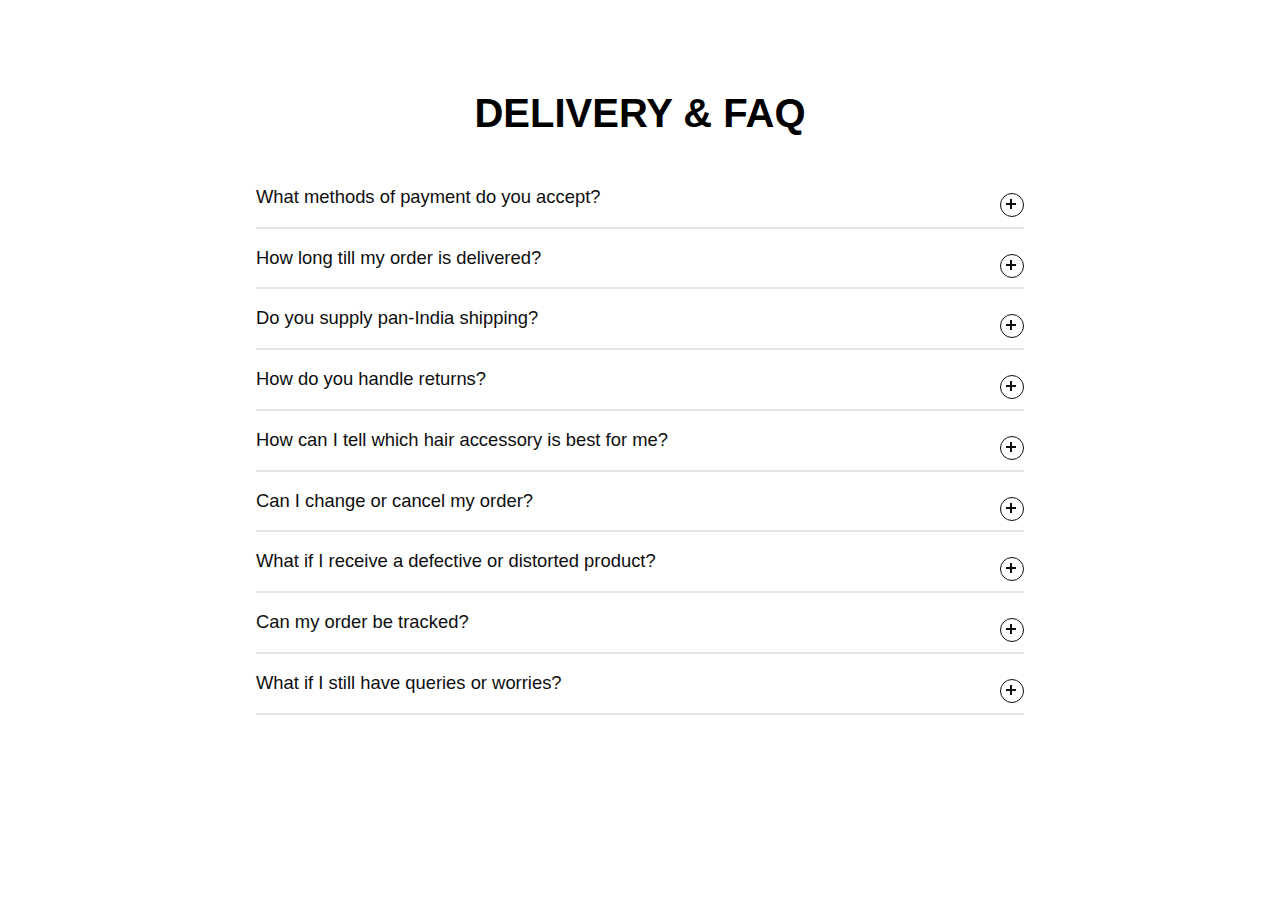
<file: FAQ/index.html>
<!DOCTYPE html>
<html lang="en">

<head>
    <meta charset="UTF-8">
    <meta http-equiv="X-UA-Compatible" content="IE=edge">
    <meta name="viewport" content="width=device-width, initial-scale=1.0">
    <style>
        body {
            margin: 0;
            padding: 0;
            font-family: "Hind", sans-serif;
            background: #fff;
            color: #4d5974;
            display: flex;
            min-height: 100vh;
        }

        .container {
            margin: 0 auto;
            padding: 4rem;
            width: 48rem;
        }

        .container h1 {
            font-size: 2.5rem;
            font-weight: 700;
            margin-bottom: 2rem;
            text-align: center;
            color: black;
        }

        .accordion .accordion-item {
            border-bottom: 2px solid #e5e5e5;
        }

        .accordion button {
            position: relative;
            display: block;
            text-align: left;
            width: 100%;
            padding: 1em 0;
            color: #0e0e0f;
            font-size: 1.15rem;
            font-weight: 400;
            border: none;
            background: none;
            outline: none;
        }

        .accordion button:hover,
        .accordion button:focus {
            cursor: pointer;
            color: #03b5d2;
        }

        .accordion button:hover::after,
        .accordion button:focus::after {
            cursor: pointer;
            color: #03b5d2;
            border: 1px solid #03b5d2;
        }

        .accordion button .accordion-title {
            padding: 1em 1em 1em 0;
        }

        .accordion button .icon {
            display: inline-block;
            position: absolute;
            top: 25px;
            right: 0;
            width: 22px;
            height: 22px;
            border: 1px solid;
            border-radius: 22px;
        }

        .accordion button .icon::before {
            display: block;
            position: absolute;
            content: "";
            top: 9px;
            left: 5px;
            width: 10px;
            height: 2px;
            background: currentColor;
        }

        .accordion button .icon::after {
            display: block;
            position: absolute;
            content: "";
            top: 5px;
            left: 9px;
            width: 2px;
            height: 10px;
            background: currentColor;
        }

        .accordion button[aria-expanded=true] {
            color: #03b5d2;
        }

        .accordion button[aria-expanded=true] .icon::after {
            width: 0;
        }

        .accordion button[aria-expanded=true]+.accordion-content {
            opacity: 1;
            max-height: 9em;
            transition: all 200ms linear;
            will-change: opacity, max-height;
        }

        .accordion .accordion-content {
            opacity: 0;
            max-height: 0;
            overflow: hidden;
            transition: opacity 200ms linear, max-height 200ms linear;
            will-change: opacity, max-height;
        }

        .accordion .accordion-content p {
            font-size: 1rem;
            font-weight: 300;
            margin: 5px 6px;
        }
    </style>

    <title>FAQ</title>
</head>

<body>
    <div class="container">
        <h1>DELIVERY & FAQ</h1>
        <div class="accordion">
            <div class="accordion-item">
                <button id="accordion-button-1" aria-expanded="false"><span class="accordion-title">What methods of
                        payment do you accept?</span><span class="icon" aria-hidden="true"></span></button>
                <div class="accordion-content">
                    <p>We accept credit and debit cards, UPI, and other payment methods listed on our website.</p>
                </div>
            </div>
        </div>
        <div class="accordion">
            <div class="accordion-item">
                <button id="accordion-button-1" aria-expanded="false"><span class="accordion-title">How long till my
                        order is delivered?</span><span class="icon" aria-hidden="true"></span></button>
                <div class="accordion-content">
                    <p>Following receipt of your payment, we aim to ship your order within xxx business days. However,
                        delivery times might change based on where you are. During busy times, please allow up to xxx
                        business days for dispatch.</p>
                </div>
            </div>
        </div>
        <div class="accordion">
            <div class="accordion-item">
                <button id="accordion-button-1" aria-expanded="false"><span class="accordion-title">Do you supply
                        pan-India shipping?</span><span class="icon" aria-hidden="true"></span></button>
                <div class="accordion-content">
                    <p>Yes, we ship across India.</p>
                </div>
            </div>
        </div>
        <div class="accordion">
            <div class="accordion-item">
                <button id="accordion-button-1" aria-expanded="false"><span class="accordion-title">How do you handle
                        returns?</span><span class="icon" aria-hidden="true"></span></button>
                <div class="accordion-content">
                    <p>You have xxx days from the date of receipt to return the item for a refund or exchange if you are
                        unhappy with your purchase for any reason. The goods being returned must be intact, unused, and
                        in its original packaging. Products that are returned won't have their shipping costs
                        reimbursed.</p>
                </div>
            </div>
        </div>
        <div class="accordion">
            <div class="accordion-item">
                <button id="accordion-button-1" aria-expanded="false"><span class="accordion-title">How can I tell which
                        hair accessory is best for me?</span><span class="icon" aria-hidden="true"></span></button>
                <div class="accordion-content">
                    <p>To assist you in making an informed decision, we give extensive product descriptions and
                        photographs. If you have any queries about a product, please email us at (support@xyz.com) and
                        we would be pleased to help.</p>
                </div>
            </div>
        </div>
        <div class="accordion">
            <div class="accordion-item">
                <button id="accordion-button-1" aria-expanded="false"><span class="accordion-title">Can I change or
                        cancel my order?</span><span class="icon" aria-hidden="true"></span></button>
                <div class="accordion-content">
                    <p>You have xxx hours after making your order to cancel it. To request a cancellation, please
                        contact us at (support@xyz.com).</p>
                </div>
            </div>
        </div>
        <div class="accordion">
            <div class="accordion-item">
                <button id="accordion-button-1" aria-expanded="false"><span class="accordion-title">What if I receive a
                        defective or distorted product?</span><span class="icon" aria-hidden="true"></span></button>
                <div class="accordion-content">
                    <p>Within xxx hours of receiving the product, please email us at (support@xyz.com) if it is damaged
                        or defective. Depending on your preference, we will set up a replacement or refund.</p>
                </div>
            </div>
        </div>
        <div class="accordion">
            <div class="accordion-item">
                <button id="accordion-button-1" aria-expanded="false"><span class="accordion-title">Can my order be
                        tracked?</span><span class="icon" aria-hidden="true"></span></button>
                <div class="accordion-content">
                    <p>Yes, as soon as your order has been sent out, you will receive an email with a tracking number.
                        Use this tracking number to check the status of your order on our website.</p>
                </div>
            </div>
        </div>
        <div class="accordion">
            <div class="accordion-item">
                <button id="accordion-button-1" aria-expanded="false"><span class="accordion-title">What if I still have
                        queries or worries?</span><span class="icon" aria-hidden="true"></span></button>
                <div class="accordion-content">
                    <p>Please email us at (support@xyz.com) if you have any additional inquiries or issues, and we would
                        be happy to help.</p>
                </div>
            </div>
        </div>
    </div>
    <script src="./app.js"></script>
</body>

</html>
</file>
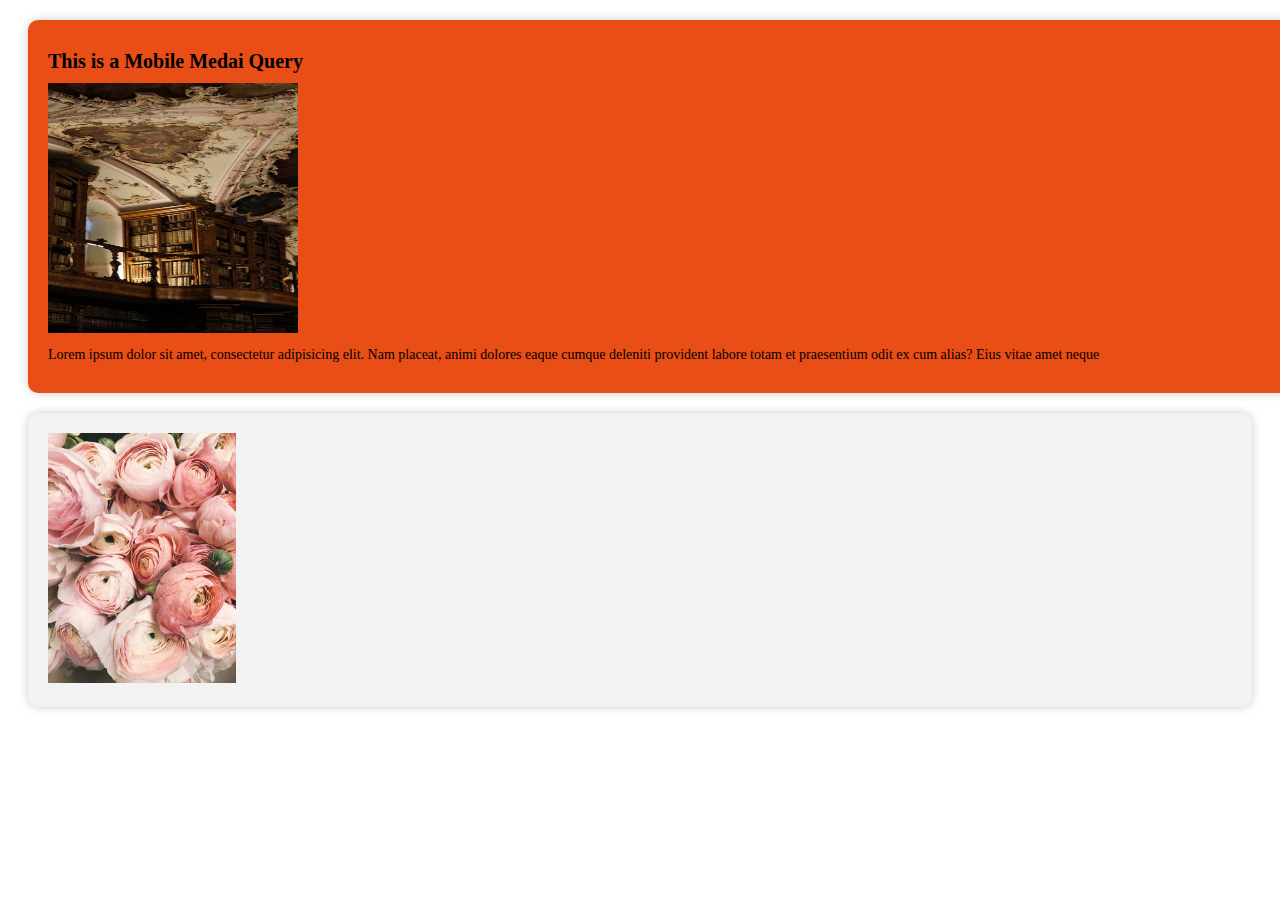
<file: maideQuery/index.html>
<!DOCTYPE html>
<html lang="en">

<head>
    <meta charset="UTF-8">
    <meta http-equiv="X-UA-Compatible" content="IE=edge">
    <meta name="viewport" content="width=device-width, initial-scale=1.0">
    <link rel="stylesheet" href="./style.css">
    <title>Medai Query</title>
</head>

<body>
    <div class="main">
        <div class="first">
            <h1>This is a Desktop Medai Query</h1>
            <img src="./medai1.jpeg" alt="Note a image">
            <p>Lorem ipsum dolor sit amet, consectetur adipisicing elit. Nam placeat, animi dolores eaque cumque deleniti provident labore totam et praesentium odit ex cum alias? Eius vitae amet neque vel harum?</p>
        </div>
        <div class="second">
            <h2>This is a Mobile Medai Query</h2>
            <img src="./medai2.jpeg" alt="Note a image">
            <p>Lorem ipsum dolor sit amet, consectetur adipisicing elit. Nam placeat, animi dolores eaque cumque deleniti provident labore totam et praesentium odit ex cum alias? Eius vitae amet neque
        </div>
        <div class="third">
        <picture>
            <source media="(min-width:768px )" srcset="medai3.jpeg">
            <source media="(max-width:768px )" srcset="medai4.jpeg">
            <img src="medai5.webp" alt="Note a image" style="width: auto;">
        </picture>
    </div>

    </div>

</body>

</html>
</file>
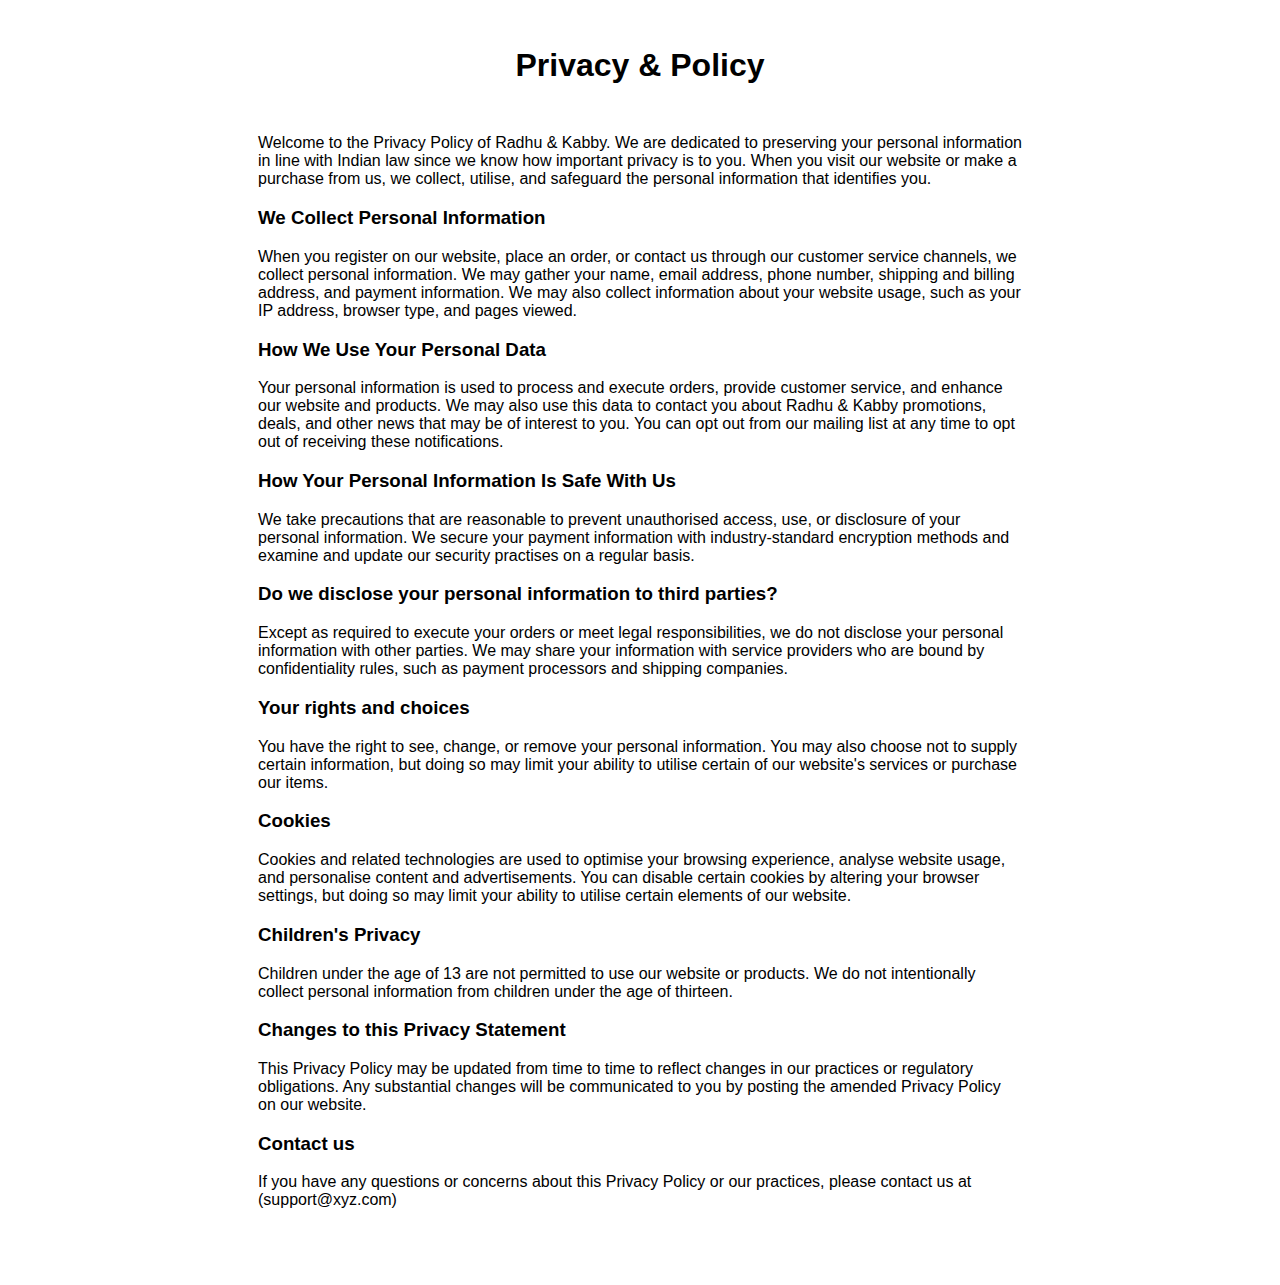
<file: privacy/index.html>
<!DOCTYPE html>
<html lang="en">

<head>
    <meta charset="UTF-8">
    <meta http-equiv="X-UA-Compatible" content="IE=edge">
    <meta name="viewport" content="width=device-width, initial-scale=1.0">
    <title>Privacy & Policy</title>
</head>
<style>
    body {
        font-family: 'Segoe UI', Tahoma, Geneva, Verdana, sans-serif;
    }

    .main {
        max-width: 100%;
        padding: 0 15px;
        margin: 0 auto;
        overflow: hidden;
    }

    .main h1 {
        text-align: center;
        margin-bottom: 20px;
    }
.second{
    margin: 50px 250px;
}
@media screen and (max-width: 768px) {
    .second{
        margin: 50px;
    }
}

@media screen and(min-width:768px){
    .second{
        margin: 50px 150px;
    }
}
</style>

<body>
    <di class="main">
        <h1>Privacy & Policy</h1>
        <div class="second">
            <p>Welcome to the Privacy Policy of Radhu & Kabby. We are dedicated to preserving your personal information
                in
                line with Indian law since we know how important privacy is to you. When you visit our website or make a
                purchase from us, we collect, utilise, and safeguard the personal information that identifies you.</p>
            <div class="accordion-item">
                <h3>We Collect Personal Information</h3>
                <p>When you register on our website, place an order, or contact us through our customer service
                    channels, we
                    collect personal information. We may gather your name, email address, phone number, shipping and
                    billing
                    address, and payment information. We may also collect information about your website usage, such as
                    your
                    IP address, browser type, and pages viewed.</p>
            </div>
            <div class="accordion-item">
                <h3>How We Use Your Personal Data</h3>
                <p>Your personal information is used to process and execute orders, provide customer service, and
                    enhance
                    our website and products. We may also use this data to contact you about Radhu & Kabby promotions,
                    deals, and other news that may be of interest to you. You can opt out from our mailing list at any
                    time
                    to opt out of receiving these notifications.</p>
            </div>
            <div class="accordion-item">
                <h3>How Your Personal Information Is Safe With Us</h3>
                <p>We take precautions that are reasonable to prevent unauthorised access, use, or disclosure of your
                    personal information. We secure your payment information with industry-standard encryption methods
                    and
                    examine and update our security practises on a regular basis.</p>
            </div>
            <div class="accordion-item">
                <h3>Do we disclose your personal information to third parties?</h3>
                <p>Except as required to execute your orders or meet legal responsibilities, we do not disclose your
                    personal information with other parties. We may share your information with service providers who
                    are
                    bound by confidentiality rules, such as payment processors and shipping companies.</p>
            </div>
            <div class="accordion-item">
                <h3>Your rights and choices</h3>
                <p>You have the right to see, change, or remove your personal information. You may also choose not to
                    supply
                    certain information, but doing so may limit your ability to utilise certain of our website's
                    services or
                    purchase our items.</p>
            </div>
            <div class="accordion-item">
                <h3>Cookies</h3>
                <p>Cookies and related technologies are used to optimise your browsing experience, analyse website
                    usage,
                    and personalise content and advertisements. You can disable certain cookies by altering your browser
                    settings, but doing so may limit your ability to utilise certain elements of our website.</p>
            </div>
            <div class="accordion-item">
                <h3>Children's Privacy</h3>
                <p>Children under the age of 13 are not permitted to use our website or products. We do not
                    intentionally
                    collect personal information from children under the age of thirteen.</p>
            </div>
            <div class="accordion-item">
                <h3>Changes to this Privacy Statement</h3>
                <p>This Privacy Policy may be updated from time to time to reflect changes in our practices or
                    regulatory
                    obligations. Any substantial changes will be communicated to you by posting the amended Privacy
                    Policy
                    on our website.</p>
            </div>
            <div class="accordion-item">
                <h3>Contact us</h3>
                <p>If you have any questions or concerns about this Privacy Policy or our practices, please contact us
                    at
                    (support@xyz.com)</p>
            </div>
        </div>
        </div>
</body>

</html>
</file>
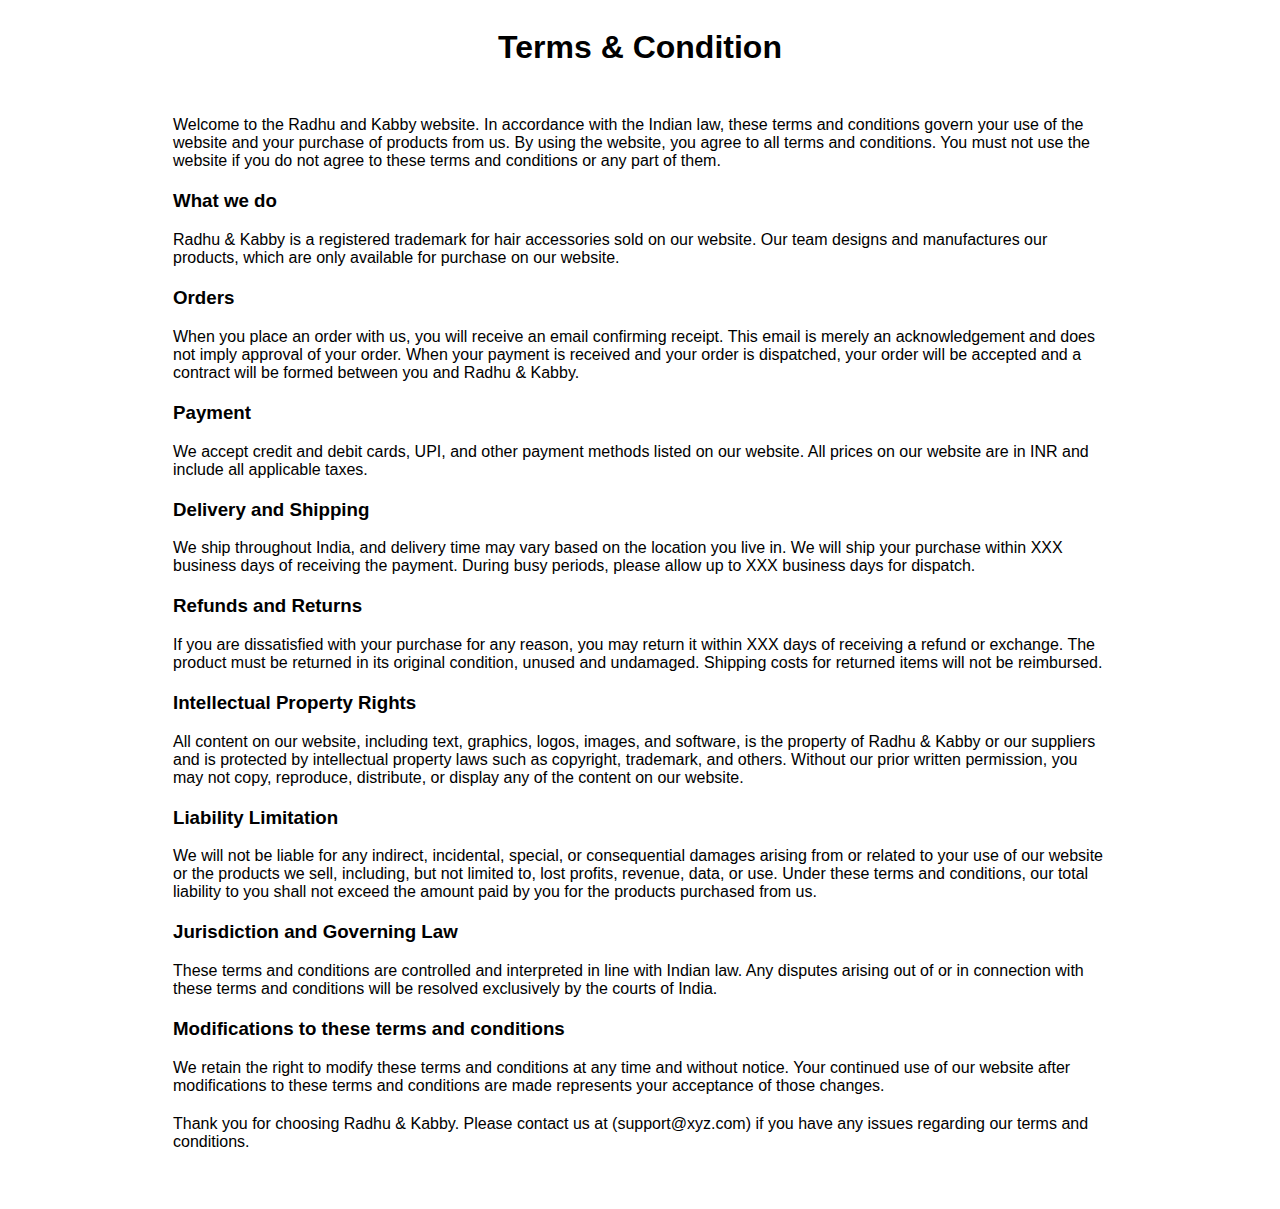
<file: Terms/index.html>
<!DOCTYPE html>
<html lang="en">

<head>
    <meta charset="UTF-8">
    <meta http-equiv="X-UA-Compatible" content="IE=edge">
    <meta name="viewport" content="width=device-width, initial-scale=1.0">
    <title>Terms & Condition</title>
</head>

<style>
    body {
        font-family: 'Segoe UI', Tahoma, Geneva, Verdana, sans-serif;
        /* background-color: #f5f5f5; */
    }
    .container{
        max-width: 100%;
        padding: 0 15px;
        margin: 0 auto;
        overflow: hidden;
    }
    .container h1 {
        text-align: center;
        margin-bottom: 20px;
    }
    .container p {
        margin-bottom: 20px;
    }
    .main {
        margin: 50px 150px;
    }
    /* medai query */
    @media screen and (max-width: 768px) {
        .main {
            margin: 50px;

        }
    }
    @media screen and (min-width: 768px) {
        .main {
            margin: 50px 150px;
            
        }
    }
    
</style>
<body>
    <div class="container">
        <h1>Terms & Condition</h1>
        <div class="main">
            <p>Welcome to the Radhu and Kabby website. In accordance with the Indian law, these terms and conditions govern
                your use of the website and your purchase of products from us. By using the website, you agree to all terms
                and conditions. You must not use the website if you do not agree to these terms and conditions or any
                part of them.</p>
            <div class="accordion-item">
                <h3>What we do</h3>
                <p>Radhu & Kabby is a registered trademark for hair accessories sold on our website. Our team designs and manufactures our products, which are only available for purchase on our website.</p>
            </div>
            <div class="accordion-item">
                <h3>Orders</h3>
                <p>When you place an order with us, you will receive an email confirming receipt. This email is merely an acknowledgement and does not imply approval of your order. When your payment is received and your order is dispatched, your order will be accepted and a contract will be formed between you and Radhu & Kabby.</p>
            </div>
            <div class="accordion-item">
                <h3>Payment</h3>
                <p>We accept credit and debit cards, UPI, and other payment methods listed on our website. All prices on our website are in INR and include all applicable taxes.</p>
            </div>
            <div class="accordion-item">
                <h3>Delivery and Shipping</h3>
                <p>We ship throughout India, and delivery time may vary based on the location you live in. We will ship your purchase within XXX business days of receiving the payment. During busy periods, please allow up to XXX business days for dispatch.</p>
            </div>
            <div class="accordion-item">
                <h3>Refunds and Returns</h3>
                <p>If you are dissatisfied with your purchase for any reason, you may return it within XXX days of receiving a refund or exchange. The product must be returned in its original condition, unused and undamaged. Shipping costs for returned items will not be reimbursed.</p>
            </div>
            <div class="accordion-item">
                <h3>Intellectual Property Rights</h3>
                <p>All content on our website, including text, graphics, logos, images, and software, is the property of Radhu & Kabby or our suppliers and is protected by intellectual property laws such as copyright, trademark, and others. Without our prior written permission, you may not copy, reproduce, distribute, or display any of the content on our website.</p>
            </div>
            <div class="accordion-item">
                <h3>Liability Limitation</h3>
                <p>We will not be liable for any indirect, incidental, special, or consequential damages arising from or related to your use of our website or the products we sell, including, but not limited to, lost profits, revenue, data, or use. Under these terms and conditions, our total liability to you shall not exceed the amount paid by you for the products purchased from us.</p>
            </div>
            <div class="accordion-item">
                <h3>Jurisdiction and Governing Law</h3>
                <p>These terms and conditions are controlled and interpreted in line with Indian law. Any disputes arising out of or in connection with these terms and conditions will be resolved exclusively by the courts of India.</p>
            </div>
            <div class="accordion-item">
                <h3>Modifications to these terms and conditions</h3>
                <p>We retain the right to modify these terms and conditions at any time and without notice. Your continued use of our website after modifications to these terms and conditions are made represents your acceptance of those changes.</p>
            </div>
            <p>Thank you for choosing Radhu & Kabby. Please contact us at (support@xyz.com) if you have any issues regarding our terms and conditions.</p>
        </div>
    </div>

</body>

</html>
</file>
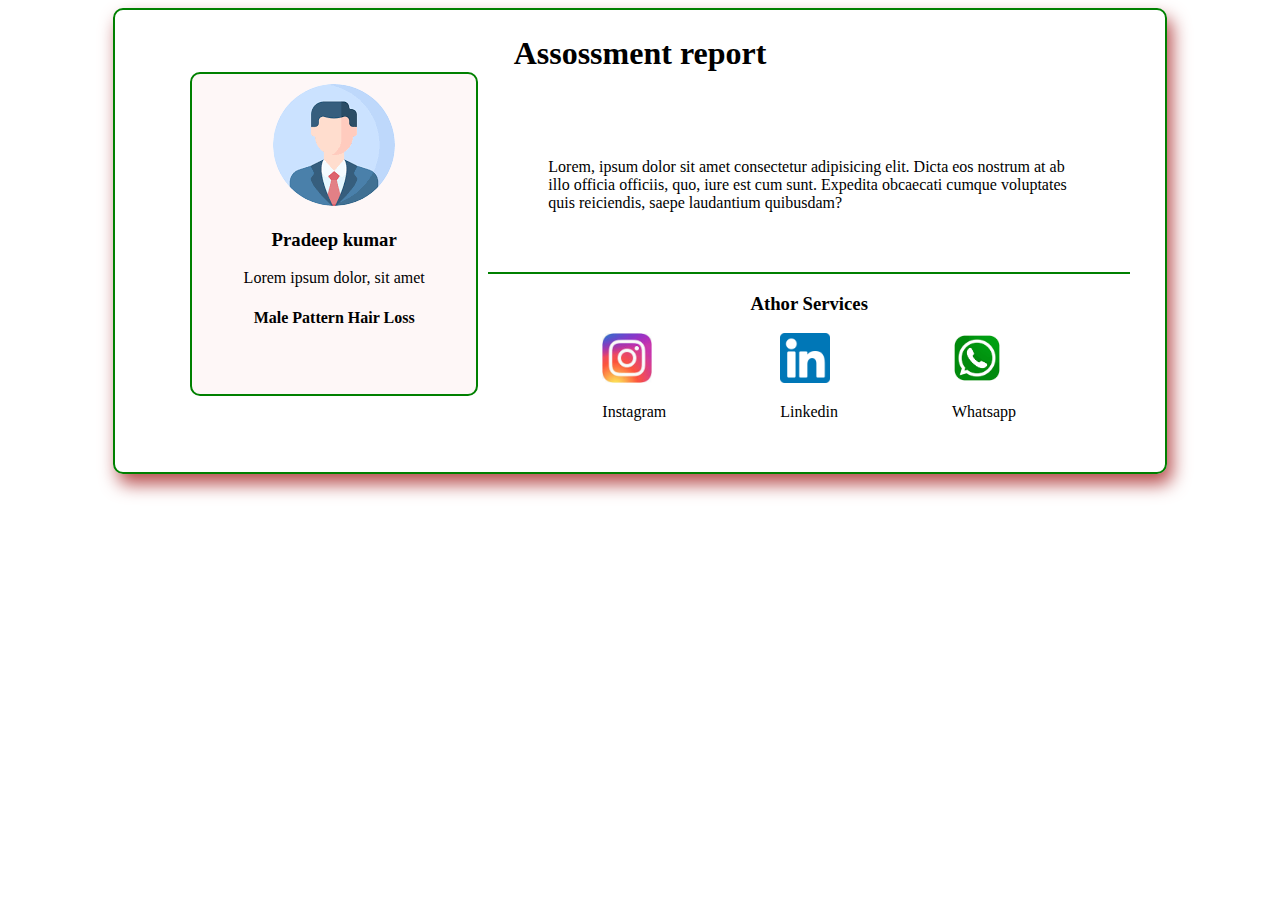
<file: home.html>
<!DOCTYPE html>
<html lang="en">

<head>
    <meta charset="UTF-8">
    <meta http-equiv="X-UA-Compatible" content="IE=edge">
    <meta name="viewport" content="width=device-width, initial-scale=1.0">
    <title>New Project</title>
    <link rel="stylesheet" href="./Stlye.css">
</head>

<body>
    <div class="container">
        <h1>Assossment report</h1>
        <div class="more-container">
            <div class="left">
                <img src="./pro1.png" alt="Note a im">
                <h3>Pradeep kumar</h3>
                <p>Lorem ipsum dolor, sit amet </p>
                <h4>Male Pattern Hair Loss</h4>
            </div>
            <div class="right">
                <p class="hr">Lorem, ipsum dolor sit amet consectetur adipisicing elit. Dicta eos nostrum at ab illo
                    officia officiis, quo, iure est cum sunt. Expedita obcaecati cumque voluptates quis reiciendis,
                    saepe laudantium quibusdam?</p>
                <h3>Athor Services</h3>
                <div class="allImage">
                    <div class="first">
                        <img src="./insta.jpg" alt="NOte a imagesr">
                        <p>Instagram</p>
                    </div>
                    <div class="second">
                        <img src="./linke.png" alt="NOte a imagesr">
                        <p>Linkedin</p>
                    </div>
                    <div class="theer">
                        <img src="./whats.png" alt="NOte a imagesr">
                        <p>Whatsapp</p>
                    </div>
                </div>
            </div>
        </div>
    </div>

</body>

</html>
</file>
<file: maideQuery/style.css>
.first{
    background-color: #f2f2f2;
    padding: 20px;
    margin: 20px;
    border-radius: 10px;
    box-shadow: 0 0 10px #ccc;
}

.first img{
    width: 250px;
    height: 250px;
}

.first h2{
    font-size: 20px;
    color: #000;
    margin: 10px 0;
}

.first p{
    font-size: 14px;
    color: #000;
    margin: 10px 0;
}
.second{
    background-color: #f2f2f2;
    padding: 20px;
    margin: 20px;
    border-radius: 10px;
    box-shadow: 0 0 10px #ccc;
}

.second img{
    width: 250px;
    height: 250px;
}

.second h2{
    font-size: 20px;
    color: #000;
    margin: 10px 0;
}

.second p{
    font-size: 14px;
    color: #000;
    margin: 10px 0;
}

.third{
    background-color: #f2f2f2;
    padding: 20px;
    margin: 20px;
    border-radius: 10px;
    box-shadow: 0 0 10px #ccc;
}
.third img{
    width: 250px;
    height: 250px;
}

@media(min-width: 768px){
    .first{
        width: 100%;
        background-color: rgb(232, 78, 22);
        display: none;
    }
    .second{
        width: 100%;
        background-color: rgb(232, 78, 22);
        display: block;
    }
}
@media(max-width: 768px){
    .first{
        width: 100%;
        background-color: rgb(155, 232, 22);
        display: block;
    }
    .second{
        width: 100%;
        background-color: rgb(155, 232, 22);
        display: none;
    }
}
</file>
<file: Stlye.css>
.container {
    margin: 0 auto;
    border: 2px solid green;
    box-shadow: 5px 10px 18px #b74e4e;
    border-radius: 10px;
    box-shadow: grey;
    padding: 25px;
    width: 1000px;


}
h1 {
    text-align: center;
    margin: auto;
}

.more-container {
    display: flex;
    flex-direction: row;

}


.left {
    width: 60%;
    height: 300px;
    background-color: #fef7f7;
    border: 2px solid green;
    border-radius: 10px;
    text-align: center;
    padding: 10px;
    margin-left: 50px;
}

.left img {
    border-radius: 100%;
}

.right {
    padding: 10px;
}

.hr {
    border-bottom: 2px solid green;
    padding: 60px;

}

.right h3 {
    text-align: center;
}

.allImage {
    display: flex;
    flex-direction: row;
    flex-wrap: wrap;
    justify-content: space-evenly;

}

.first img {
    width: 50px;

}

.second img {
    width: 50px;

}

.theer img {
    width: 50px;
}
</file>
